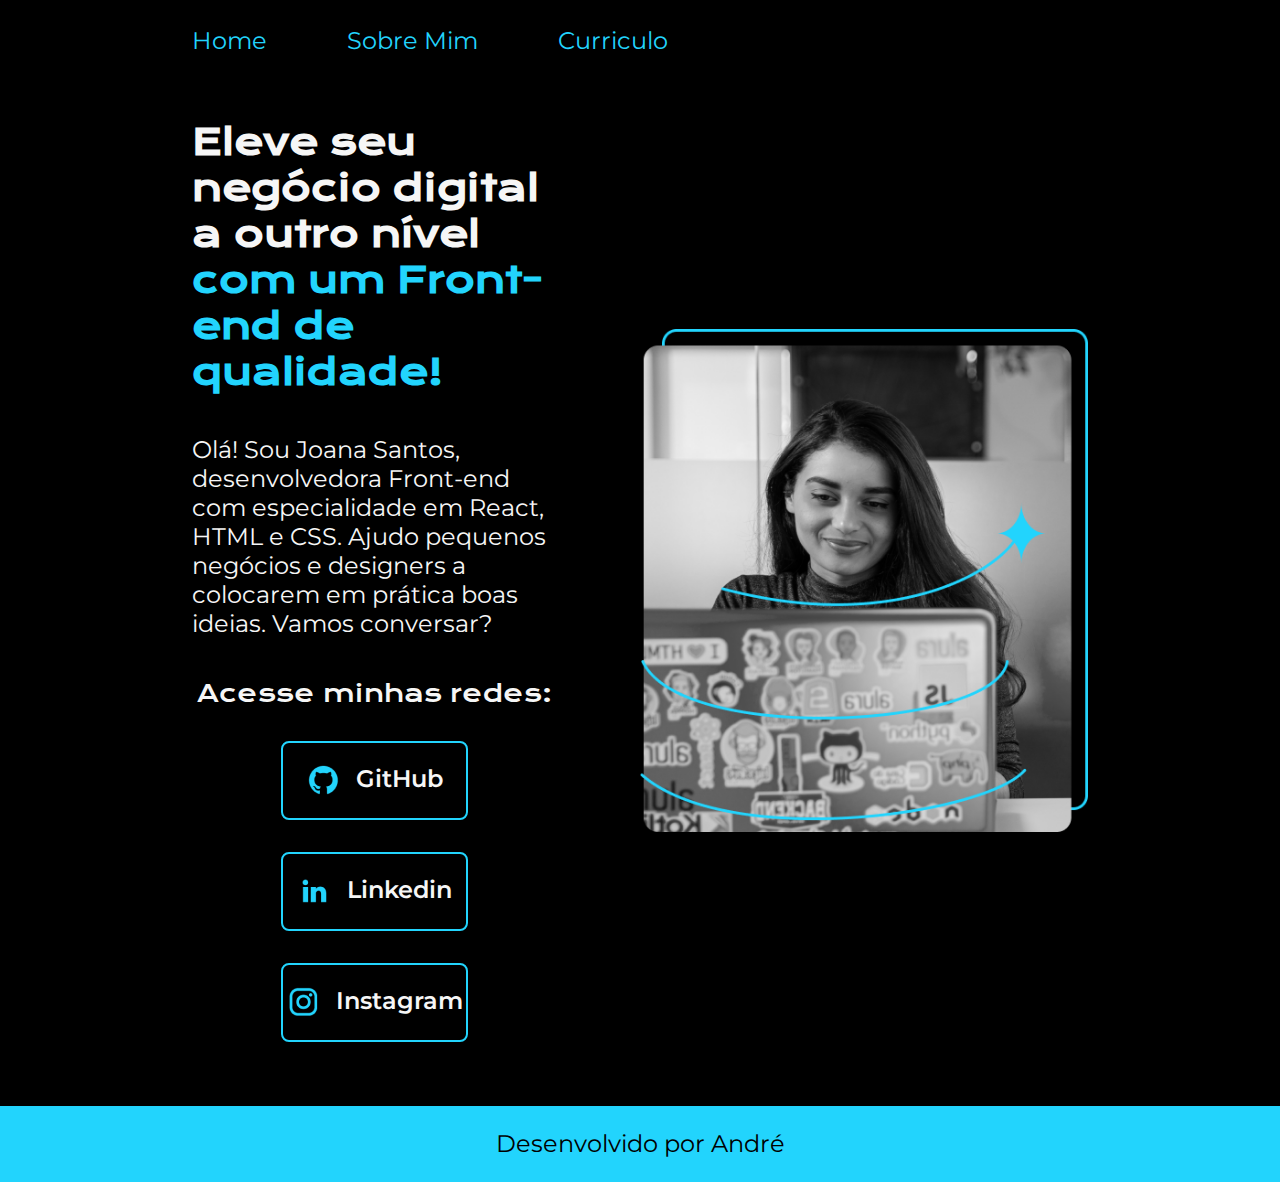
<file: index.html>
<!DOCTYPE html>
<html lang="pt=br">
<head>
    <meta charset="UTF-8">
    <meta name="viewport" content="width=device-width, initial-scale=1.0">
    <title>Curso Front</title>
    <link rel="stylesheet" href="./Styles/styles.css"> 
</head>
<body>
    <header class="cabecalho"> 
        <nav class="cabecalho__menu">
            <a class="cabecalho__menu__link" href="index.html"> Home </a>
            <a class="cabecalho__menu__link" href="sobremim.html"> Sobre Mim </a>
            <a class="cabecalho__menu__link" href="exeperiencia.html"> Curriculo </a>
        </nav>
    </header>
    <main class="apresentacao">
        <section class="apresentacao__conteudo"> 
            <h1 class="apresentacao__conteudo__titulo">Eleve seu negócio digital a outro nível<strong class="titulo-destaque"> com um Front-end de qualidade!</strong></h1>
            <p class="apresentacao__conteudo__paragrafo">Olá! Sou Joana Santos, desenvolvedora Front-end com especialidade em React, HTML e CSS. Ajudo pequenos negócios e designers a colocarem em prática boas ideias. Vamos conversar?</p>
            <div class = "apresentacao__links"> 
                <h2 class="apresentacao__links__subtitulo"> Acesse minhas redes: </h2>
                <a class="apresentacao__links__navegacao" href="https://github.com"> 
                    <img src="./Assets/github.png" alt="logo github"> 
                    GitHub
                </a>
                <a class="apresentacao__links__navegacao" href="https://linkedin.com">
                    <img src="./Assets/linkedin.png" alt="logo linkedin">
                    Linkedin
                </a>
                <a class="apresentacao__links__navegacao" href="https://instagram.com">
                    <img src="./Assets/instagram.png" alt="logo instagram">
                    Instagram
                </a>
            </div>
        </section>
        <img class= "apresentacao__imagem" src="./Assets/imagem.png" alt="foto joana">
    </main>
    <footer class="rodape">
        <p>Desenvolvido por André </p> 
    </footer>
</body>
</file>
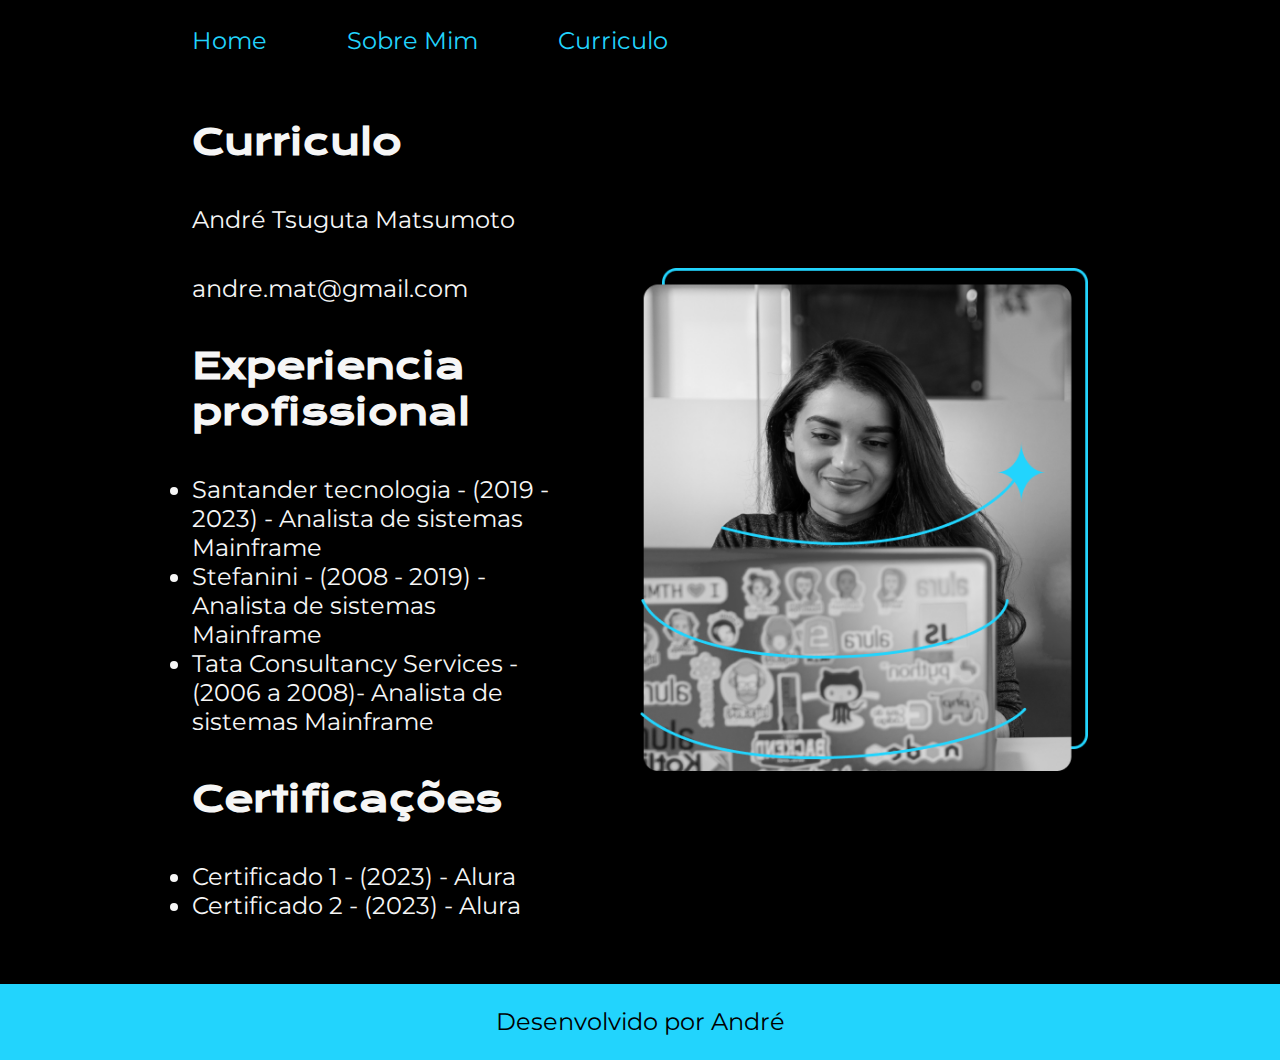
<file: Curriculo.html>
<!DOCTYPE html>
<html lang="pt=br">
<head>
    <meta charset="UTF-8">
    <meta name="viewport" content="width=device-width, initial-scale=1.0">
    <title>Curriculo</title>
    <link rel="stylesheet" href="./Styles/styles.css"> 
</head>
<body>
    <header class="cabecalho"> 
        <nav class="cabecalho__menu">
            <a class="cabecalho__menu__link" href="index.html"> Home </a>
            <a class="cabecalho__menu__link" href="sobremim.html"> Sobre Mim </a>
            <a class="cabecalho__menu__link" href="curriculo.html"> Curriculo </a>
        </nav>
    </header>
    <main class="apresentacao">
        <section class="apresentacao__conteudo"> 
            <h1 class="apresentacao__conteudo__titulo"> Curriculo </h1>
            <p class="apresentacao__conteudo__paragrafo">André Tsuguta Matsumoto</p>
            <p class="apresentacao__conteudo__paragrafo">andre.mat@gmail.com</p>
            <h1 class="apresentacao__conteudo__titulo"> Experiencia profissional</h1>
            <ul class="apresentacao__conteudo__paragrafo">
                <li> Santander tecnologia - (2019 - 2023) - Analista de sistemas Mainframe</li>
                <li> Stefanini  - (2008 - 2019) - Analista de sistemas Mainframe</li>
                <li> Tata Consultancy Services - (2006 a 2008)- Analista de sistemas Mainframe</li>
            </ul>
            <h1 class="apresentacao__conteudo__titulo"> Certificações</h1>
            <ul class="apresentacao__conteudo__paragrafo">
                <li> Certificado 1 - (2023) - Alura</li>
                <li> Certificado 2 - (2023) - Alura</li>
            </ul>
        </section>
        <img class= "apresentacao__imagem" src="./Assets/imagem.png" alt="foto joana">
    </main>
    <footer class="rodape">
        <p>Desenvolvido por André </p> 
    </footer>
</body>
</html>
</file>
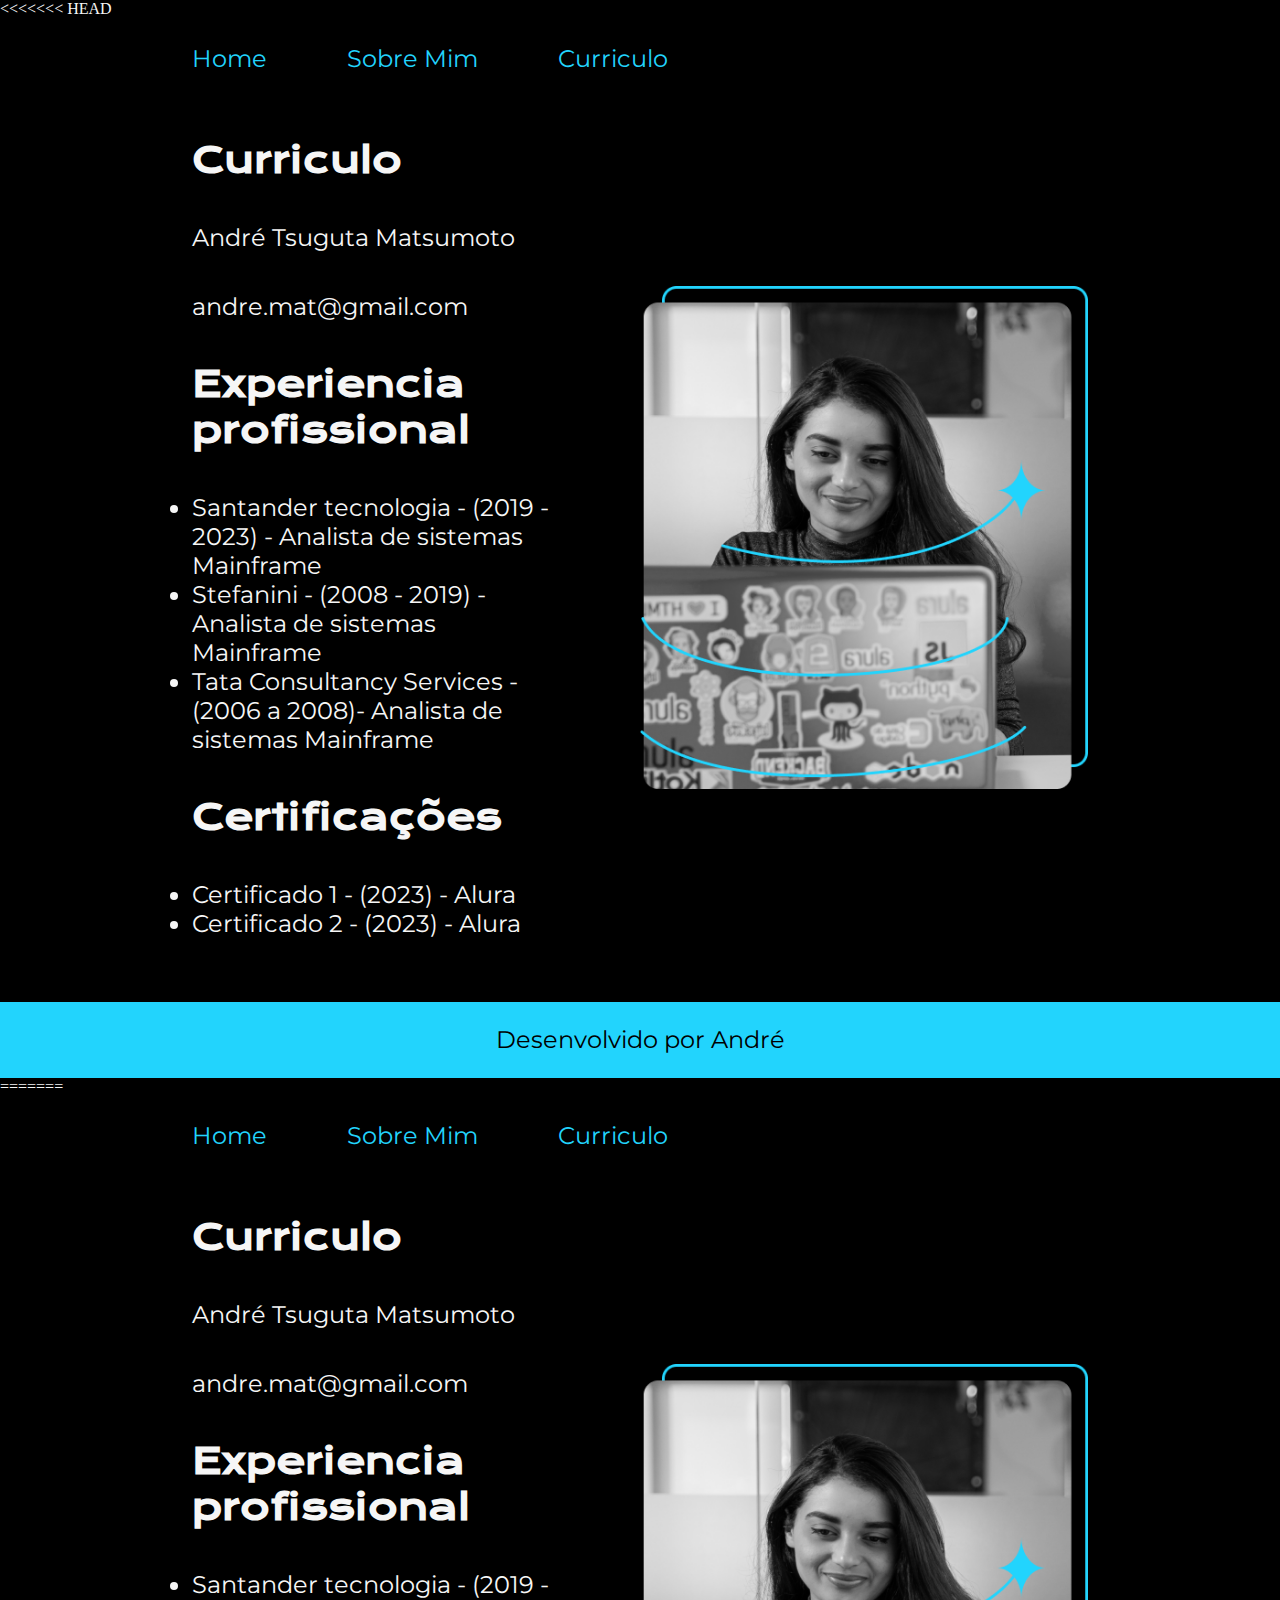
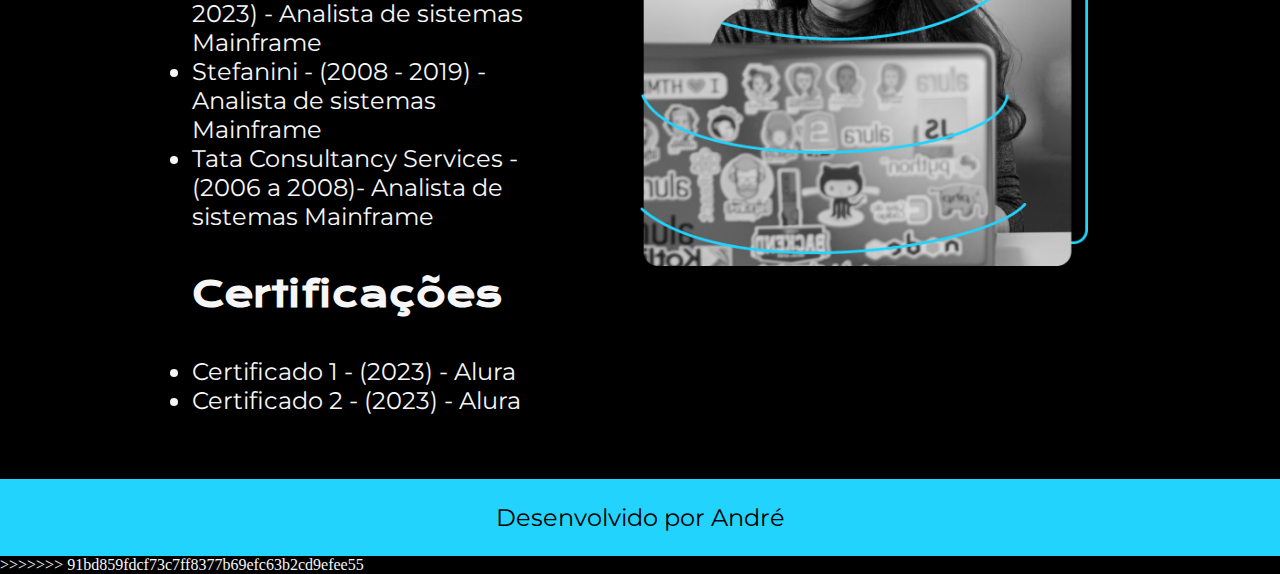
<file: curriculo.html>
<<<<<<< HEAD
<!DOCTYPE html>
<html lang="pt=br">
<head>
    <meta charset="UTF-8">
    <meta name="viewport" content="width=device-width, initial-scale=1.0">
    <title>Curriculo</title>
    <link rel="stylesheet" href="./Styles/styles.css"> 
</head>
<body>
    <header class="cabecalho"> 
        <nav class="cabecalho__menu">
            <a class="cabecalho__menu__link" href="index.html"> Home </a>
            <a class="cabecalho__menu__link" href="sobremim.html"> Sobre Mim </a>
            <a class="cabecalho__menu__link" href="curriculo.html"> Curriculo </a>
        </nav>
    </header>
    <main class="apresentacao">
        <section class="apresentacao__conteudo"> 
            <h1 class="apresentacao__conteudo__titulo"> Curriculo </h1>
            <p class="apresentacao__conteudo__paragrafo">André Tsuguta Matsumoto</p>
            <p class="apresentacao__conteudo__paragrafo">andre.mat@gmail.com</p>
            <h1 class="apresentacao__conteudo__titulo"> Experiencia profissional</h1>
            <ul class="apresentacao__conteudo__paragrafo">
                <li> Santander tecnologia - (2019 - 2023) - Analista de sistemas Mainframe</li>
                <li> Stefanini  - (2008 - 2019) - Analista de sistemas Mainframe</li>
                <li> Tata Consultancy Services - (2006 a 2008)- Analista de sistemas Mainframe</li>
            </ul>
            <h1 class="apresentacao__conteudo__titulo"> Certificações</h1>
            <ul class="apresentacao__conteudo__paragrafo">
                <li> Certificado 1 - (2023) - Alura</li>
                <li> Certificado 2 - (2023) - Alura</li>
            </ul>
        </section>
        <img class= "apresentacao__imagem" src="./Assets/imagem.png" alt="foto joana">
    </main>
    <footer class="rodape">
        <p>Desenvolvido por André </p> 
    </footer>
</body>
=======
<!DOCTYPE html>
<html lang="pt=br">
<head>
    <meta charset="UTF-8">
    <meta name="viewport" content="width=device-width, initial-scale=1.0">
    <title>Curriculo</title>
    <link rel="stylesheet" href="./Styles/styles.css"> 
</head>
<body>
    <header class="cabecalho"> 
        <nav class="cabecalho__menu">
            <a class="cabecalho__menu__link" href="index.html"> Home </a>
            <a class="cabecalho__menu__link" href="sobremim.html"> Sobre Mim </a>
            <a class="cabecalho__menu__link" href="curriculo.html"> Curriculo </a>
        </nav>
    </header>
    <main class="apresentacao">
        <section class="apresentacao__conteudo"> 
            <h1 class="apresentacao__conteudo__titulo"> Curriculo </h1>
            <p class="apresentacao__conteudo__paragrafo">André Tsuguta Matsumoto</p>
            <p class="apresentacao__conteudo__paragrafo">andre.mat@gmail.com</p>
            <h1 class="apresentacao__conteudo__titulo"> Experiencia profissional</h1>
            <ul class="apresentacao__conteudo__paragrafo">
                <li> Santander tecnologia - (2019 - 2023) - Analista de sistemas Mainframe</li>
                <li> Stefanini  - (2008 - 2019) - Analista de sistemas Mainframe</li>
                <li> Tata Consultancy Services - (2006 a 2008)- Analista de sistemas Mainframe</li>
            </ul>
            <h1 class="apresentacao__conteudo__titulo"> Certificações</h1>
            <ul class="apresentacao__conteudo__paragrafo">
                <li> Certificado 1 - (2023) - Alura</li>
                <li> Certificado 2 - (2023) - Alura</li>
            </ul>
        </section>
        <img class= "apresentacao__imagem" src="./Assets/imagem.png" alt="foto joana">
    </main>
    <footer class="rodape">
        <p>Desenvolvido por André </p> 
    </footer>
</body>
>>>>>>> 91bd859fdcf73c7ff8377b69efc63b2cd9efee55
</html>
</file>
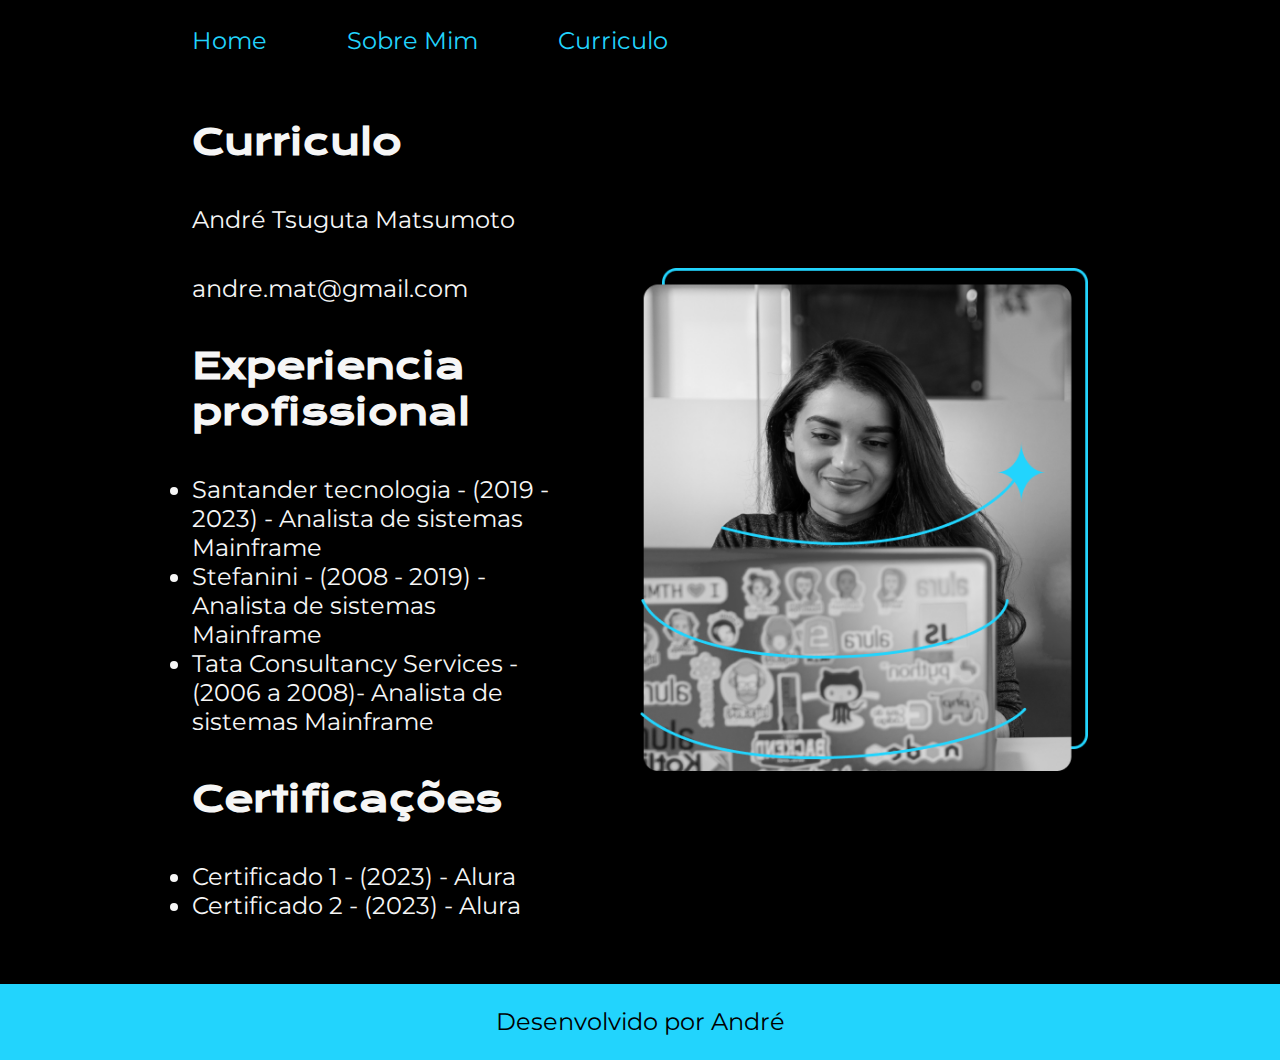
<file: exeperiencia.html>
<!DOCTYPE html>
<html lang="pt=br">
<head>
    <meta charset="UTF-8">
    <meta name="viewport" content="width=device-width, initial-scale=1.0">
    <title>Curriculo</title>
    <link rel="stylesheet" href="./Styles/styles.css"> 
</head>
<body>
    <header class="cabecalho"> 
        <nav class="cabecalho__menu">
            <a class="cabecalho__menu__link" href="index.html"> Home </a>
            <a class="cabecalho__menu__link" href="sobremim.html"> Sobre Mim </a>
            <a class="cabecalho__menu__link" href="exeperiencia.html"> Curriculo </a>
        </nav>
    </header>
    <main class="apresentacao">
        <section class="apresentacao__conteudo"> 
            <h1 class="apresentacao__conteudo__titulo"> Curriculo </h1>
            <p class="apresentacao__conteudo__paragrafo">André Tsuguta Matsumoto</p>
            <p class="apresentacao__conteudo__paragrafo">andre.mat@gmail.com</p>
            <h1 class="apresentacao__conteudo__titulo"> Experiencia profissional</h1>
            <ul class="apresentacao__conteudo__paragrafo">
                <li> Santander tecnologia - (2019 - 2023) - Analista de sistemas Mainframe</li>
                <li> Stefanini  - (2008 - 2019) - Analista de sistemas Mainframe</li>
                <li> Tata Consultancy Services - (2006 a 2008)- Analista de sistemas Mainframe</li>
            </ul>
            <h1 class="apresentacao__conteudo__titulo"> Certificações</h1>
            <ul class="apresentacao__conteudo__paragrafo">
                <li> Certificado 1 - (2023) - Alura</li>
                <li> Certificado 2 - (2023) - Alura</li>
            </ul>
        </section>
        <img class= "apresentacao__imagem" src="./Assets/imagem.png" alt="foto joana">
    </main>
    <footer class="rodape">
        <p>Desenvolvido por André </p> 
    </footer>
</body>
</html>
</file>
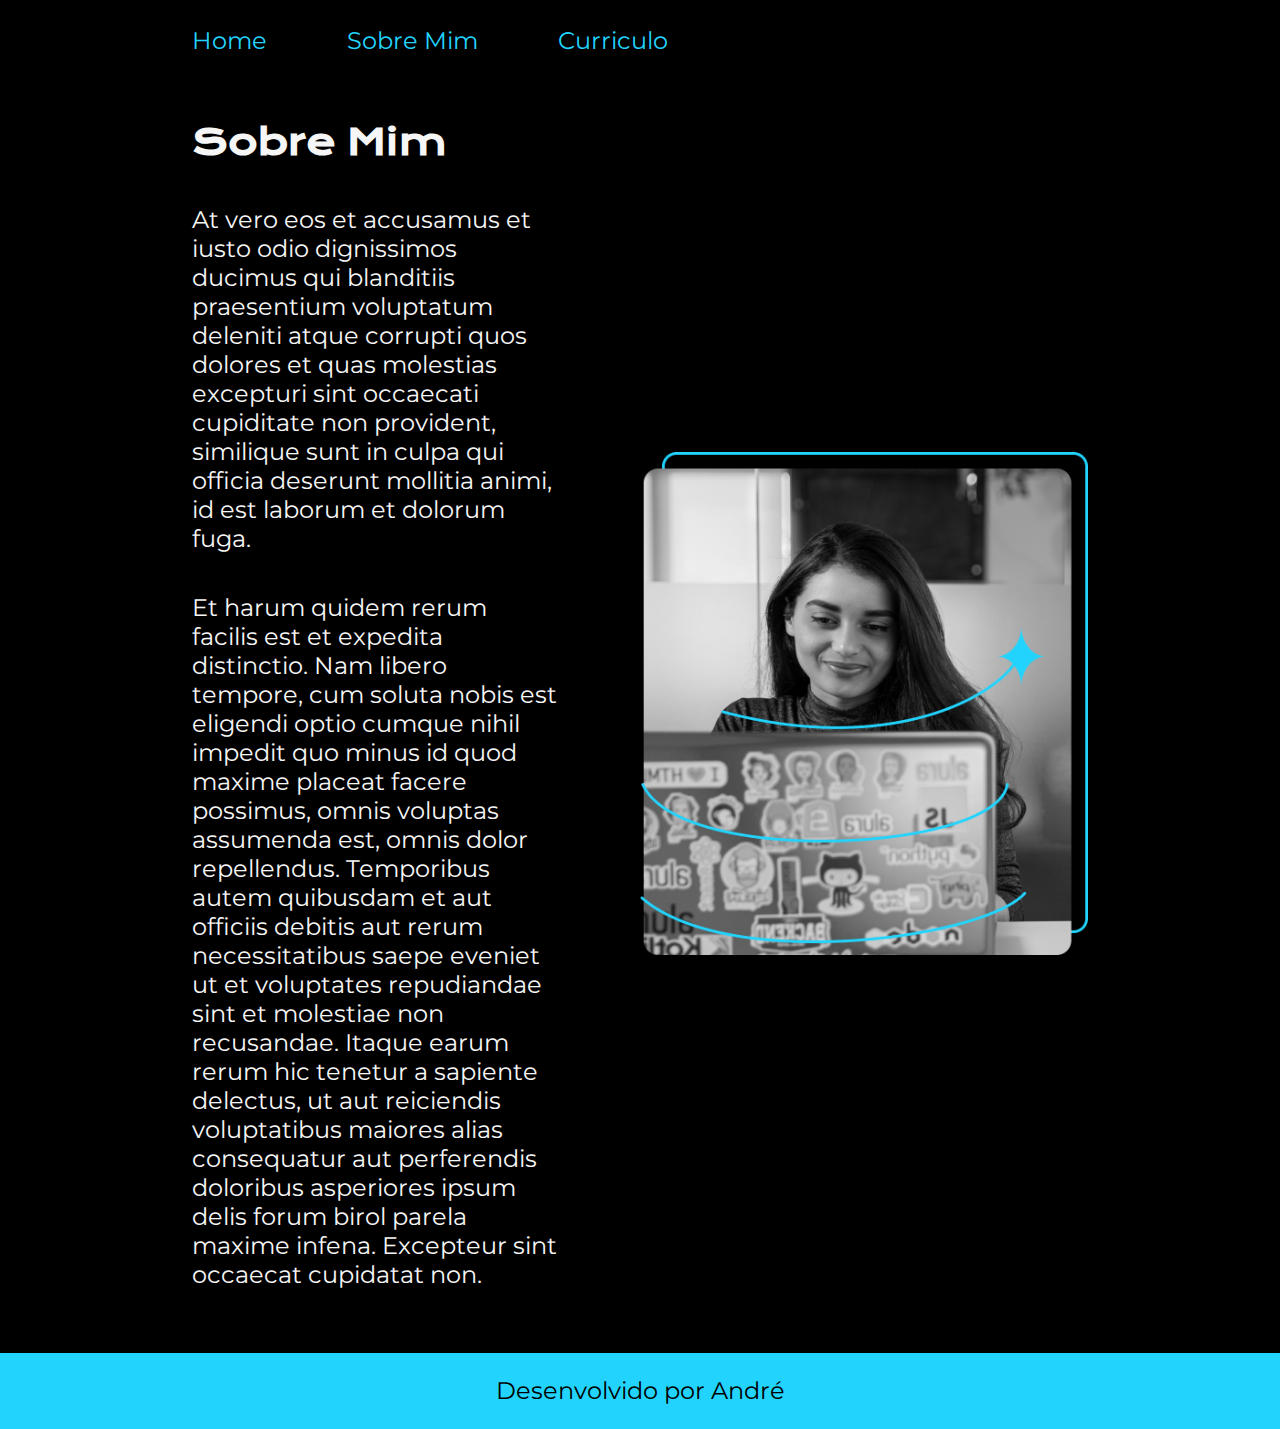
<file: sobremim.html>
<!DOCTYPE html>
<html lang="pt=br">
<head>
    <meta charset="UTF-8">
    <meta name="viewport" content="width=device-width, initial-scale=1.0">
    <title>Sobre Mim</title>
    <link rel="stylesheet" href="./Styles/styles.css"> 
</head>
<body>
    <header class="cabecalho"> 
        <nav class="cabecalho__menu">
            <a class="cabecalho__menu__link" href="index.html"> Home </a>
            <a class="cabecalho__menu__link" href="sobremim.html"> Sobre Mim </a>
            <a class="cabecalho__menu__link" href="exeperiencia.html"> Curriculo </a>
        </nav>
    </header>
    <main class="apresentacao">
        <section class="apresentacao__conteudo"> 
            <h1 class="apresentacao__conteudo__titulo"> Sobre Mim </h1>
            <p class="apresentacao__conteudo__paragrafo">At vero eos et accusamus et iusto odio dignissimos ducimus qui blanditiis praesentium voluptatum deleniti atque corrupti quos dolores et quas molestias excepturi sint occaecati cupiditate non provident, similique sunt in culpa qui officia deserunt mollitia animi, id est laborum et dolorum fuga.
            </p>
            <p class="apresentacao__conteudo__paragrafo">Et harum quidem rerum facilis est et expedita distinctio. Nam libero tempore, cum soluta nobis est eligendi optio cumque nihil impedit quo minus id quod maxime placeat facere possimus, omnis voluptas assumenda est, omnis dolor repellendus. Temporibus autem quibusdam et aut officiis debitis aut rerum necessitatibus saepe eveniet ut et voluptates repudiandae sint et molestiae non recusandae. Itaque earum rerum hic tenetur a sapiente delectus, ut aut reiciendis voluptatibus maiores alias consequatur aut perferendis doloribus asperiores ipsum delis forum birol parela maxime infena. Excepteur sint occaecat cupidatat non.
            </p>
        </section>
        <img class= "apresentacao__imagem" src="./Assets/imagem.png" alt="foto joana">
    </main>
    <footer class="rodape">
        <p>Desenvolvido por André </p> 
    </footer>
</body>
</file>
<file: Styles/styles.css>
@import url('https://fonts.googleapis.com/css2?family=Krona+One&family=Montserrat:wght@400;600&display=swap');

:root{
    --cor-primaria: #000000;
    --cor-secundaria: #F6F6F6;
    --cor-terciaria: #22D4FD;
    --cor-hover: #272727;
}
/* reset css */
*{
    margin: 0;
    padding: 0;
}
body{
    /* height: 100vh; */
    box-sizing: border-box;
    background-color: var(--cor-primaria);
    color:#F6F6F6;
}

.cabecalho{
    padding: 2% 0% 0% 15%;
}
.cabecalho__menu{
    display: flex;
    gap: 80px;
}
.cabecalho__menu__link{
    font-size: 1.5rem;
    font-family: 'Montserrat', sans-serif;
    color: var(--cor-terciaria);
    text-decoration: none;
}
.apresentacao{
    padding: 5% 15%;
    display: flex;
    align-items: center;
    justify-content: space-between;
    gap: 83px;
}
.apresentacao__conteudo{
    width: 50%;
    display: flex;
    flex-direction: column;
    gap: 40px;
}
.apresentacao__conteudo__titulo{
    font-family: 'Krona One', sans-serif;
    font-size: 2.25rem;
}
.titulo-destaque{
    color: var(--cor-terciaria);
}
.apresentacao__conteudo__paragrafo{
    font-family: 'Montserrat', sans-serif;
    font-size: 1.5rem;
}
.apresentacao__links{
    display: flex;
    flex-direction: column;
    justify-content: space-between;
    align-items: center;
    gap: 32px;
}
.apresentacao__links__subtitulo{
    font-family: 'Krona One', sans-serif;
    font-weight: 400;
    font-size: 1.5rem;
}
.apresentacao__links__navegacao{
   /* background-color: #22D4FD; */
    display: flex;
    justify-content: center;
    gap: 16px;
    width: 50%; 
    text-align: center;
    border-radius: 8px;
    border: 2px solid var(--cor-terciaria);
    font-size: 1.5rem;
    padding: 21.5px 0;
    text-decoration: none;
    color: var(--cor-secundaria);
    font-family: 'Montserrat', sans-serif;
    font-weight: 600;
}
.apresentacao__links__navegacao:hover{
    background-color: var(--cor-hover);
}
.apresentacao__imagem{
    width: 50%;
}
.rodape{
    background-color:var(--cor-terciaria);
    text-align: center;
    color: var(--cor-primaria);
    font-family: 'Montserrat', sans-serif;
    padding: 23.64px;
    font-size: 1.5rem;
}

@media (max-width: 1200px){

    .cabecalho{
        padding: 6%;
    }
    .cabecalho__menu{
        justify-content: center;
        gap: 13px;
    }
    .apresentacao{
        flex-direction: column-reverse;
        padding: 5%;
    }
    .apresentacao__conteudo{
        width: auto;
    }
    .apresentacao__conteudo__titulo{
        font-size: 2rem;
    }
}
</file>
